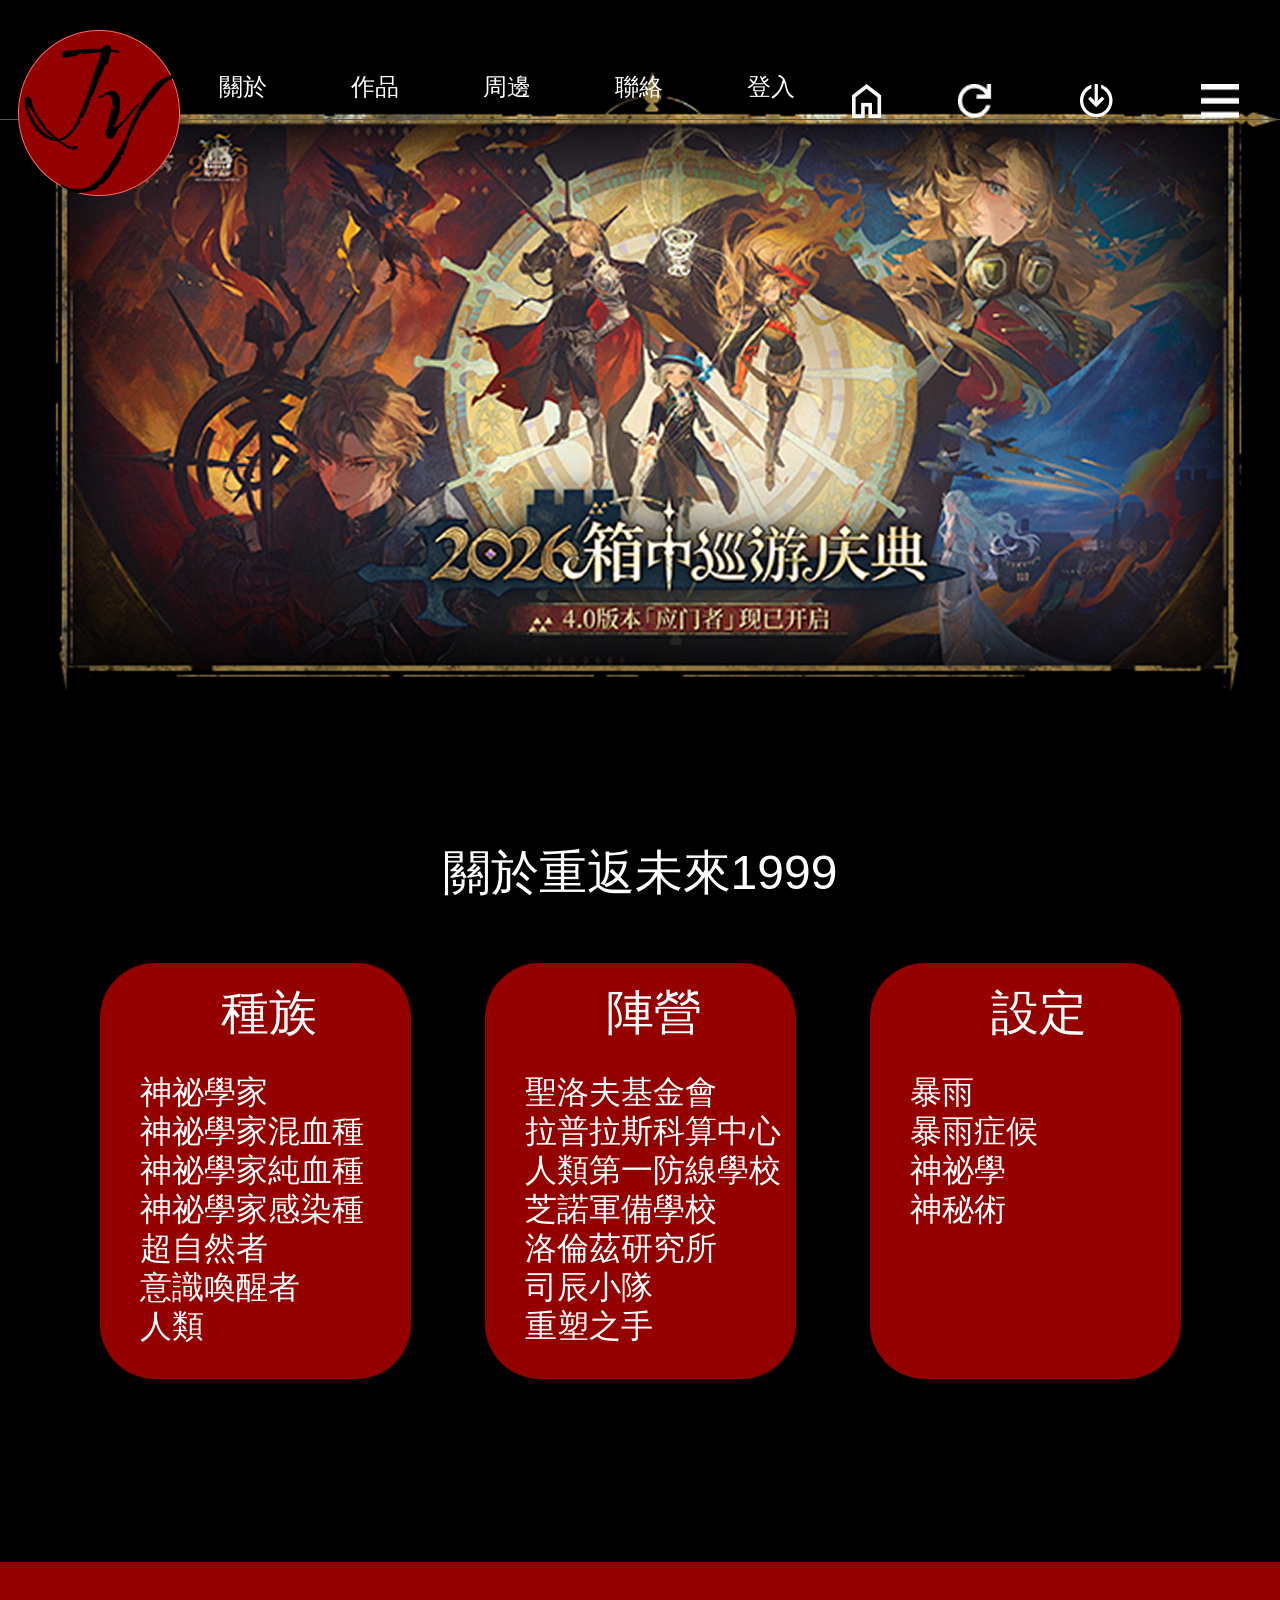
<file: index.html>
<!DOCTYPE html>
<html lang="zh-Hant">
<head>
  <meta charset="UTF-8">
  <meta name="viewport" content="width=device-width, initial-scale=1.0">
  <title>JY</title>
  <link rel="stylesheet" href="style.css">
</head>
<body>

  <header>
    <a class="logo" href="index.html" aria-label="JY 首頁">
      <img src="img/logo.png" alt="JY logo">
    </a>

    <nav aria-label="主選單">
      <ul class="nav-links">
        <li><a href="#">關於</a></li>
        <li><a href="#">作品</a></li>
        <li><a href="#">周邊</a></li>
        <li><a href="#">聯絡</a></li>
        <li><a href="#">登入</a></li>
      </ul>

      <ul class="nav-icons">
        <li><a href="index.html" aria-label="首頁"><img src="img/home.png" alt="首頁"></a></li>
        <!-- 注意:實際圖形與檔名相反 → download.png 是「重新整理」箭頭、menu.png 是「下載」、refresh.png 是「漢堡選單」 -->
        <li><a href="#" aria-label="重新整理"><img src="img/download.png" alt="重新整理"></a></li>
        <li><a href="#" aria-label="下載"><img src="img/menu.png" alt="下載"></a></li>
        <li><a href="#" aria-label="選單"><img src="img/refresh.png" alt="選單"></a></li>
      </ul>
    </nav>
  </header>

  <main class="home">
    <!-- Banner:上緣與 header 重疊,與設計圖相同 -->
    <section class="banner">
      <img src="img/banner.png" alt="2026 箱中巡遊慶典 4.0版本「應門者」現已開啟">
    </section>

    <!-- 內容範圍區域(原稿紅框僅為範圍標示,不顯示) -->
    <section class="content about">
      <h1>關於重返未來1999</h1>

      <div class="cards">
        <article class="card">
          <h2>種族</h2>
          <ul>
            <li>神祕學家</li>
            <li>神祕學家混血種</li>
            <li>神祕學家純血種</li>
            <li>神祕學家感染種</li>
            <li>超自然者</li>
            <li>意識喚醒者</li>
            <li>人類</li>
          </ul>
        </article>

        <article class="card">
          <h2>陣營</h2>
          <ul>
            <li>聖洛夫基金會</li>
            <li>拉普拉斯科算中心</li>
            <li>人類第一防線學校</li>
            <li>芝諾軍備學校</li>
            <li>洛倫茲研究所</li>
            <li>司辰小隊</li>
            <li>重塑之手</li>
          </ul>
        </article>

        <article class="card">
          <h2>設定</h2>
          <ul>
            <li>暴雨</li>
            <li>暴雨症候</li>
            <li>神祕學</li>
            <li>神秘術</li>
          </ul>
        </article>
      </div>
    </section>
  </main>

  <footer></footer>

</body>
</html>
</file>
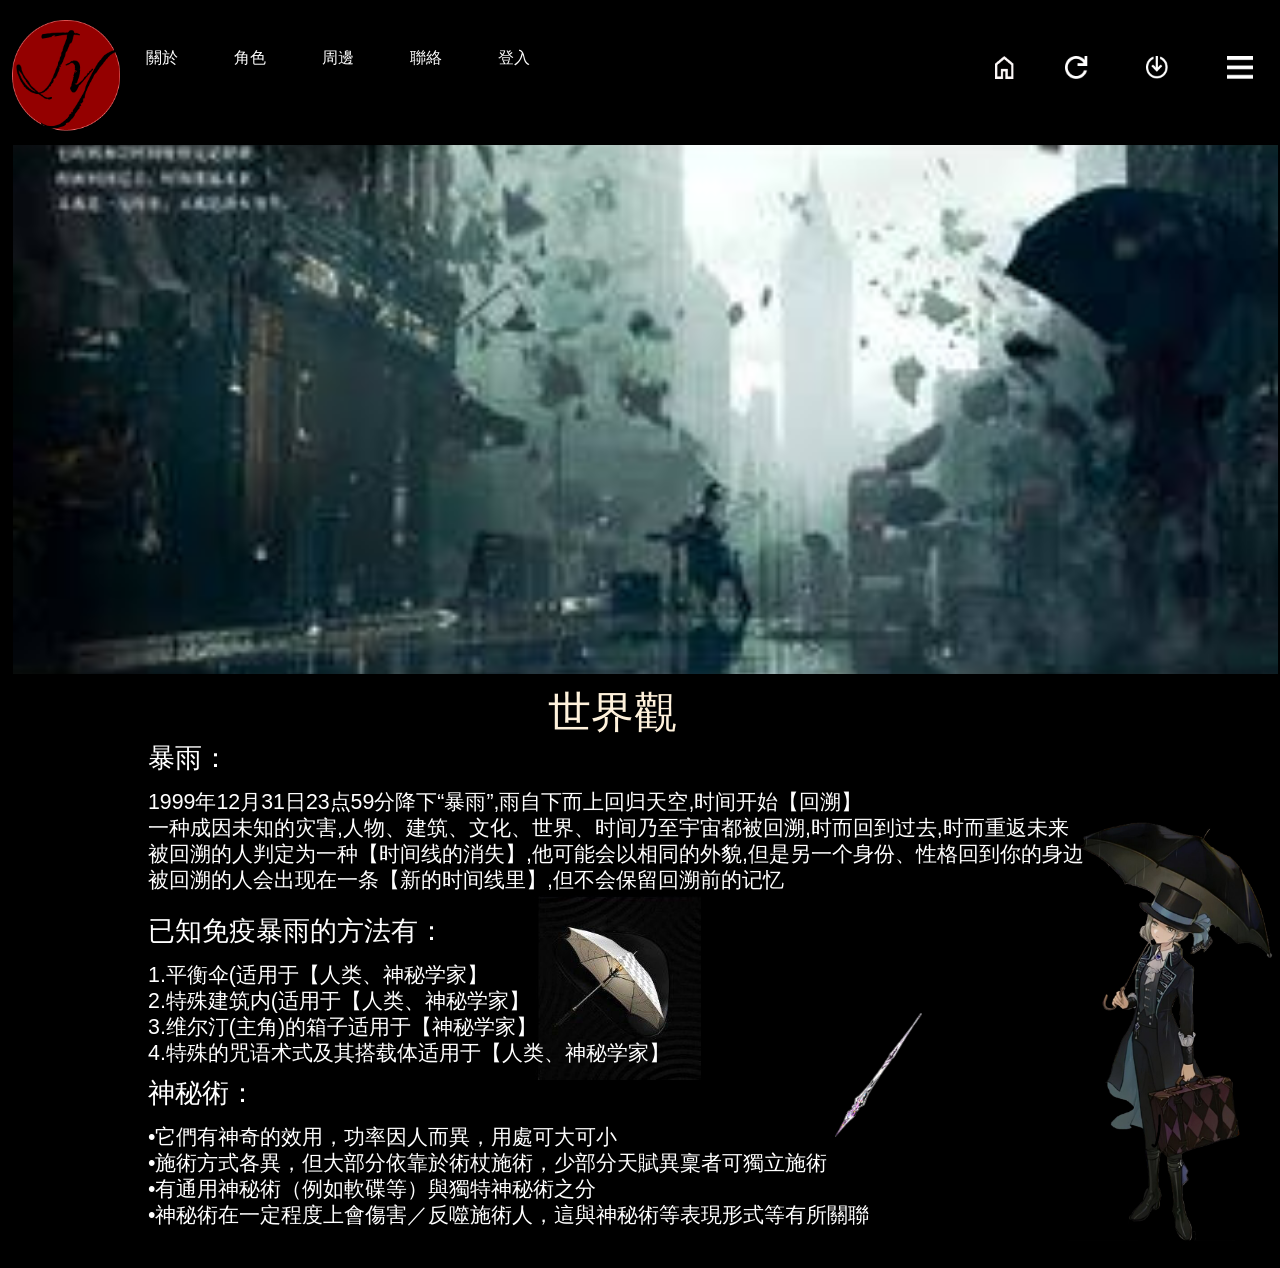
<file: web01.html>
<!DOCTYPE html>
<html lang="zh-Hant">
<head>
  <meta charset="UTF-8">
  <meta name="viewport" content="width=device-width, initial-scale=1.0">
  <title>世界觀</title>
  <link rel="stylesheet" href="style.css">
</head>
<body class="page-web01">

  <div class="web01-stage">

  <header>
    <a class="logo" href="index.html" aria-label="JY 首頁">
      <img src="img/logo.png" alt="JY logo">
    </a>

    <nav aria-label="主選單">
      <ul class="nav-links">
        <li><a href="#">關於</a></li>
        <li><a href="#">角色</a></li>
        <li><a href="#">周邊</a></li>
        <li><a href="#">聯絡</a></li>
        <li><a href="#">登入</a></li>
      </ul>

      <ul class="nav-icons">
        <li><a href="index.html" aria-label="首頁"><img src="img/home.png" alt="首頁"></a></li>
        <!-- 注意:實際圖形與檔名相反 → download.png 是「重新整理」、menu.png 是「下載」、refresh.png 是「漢堡選單」 -->
        <li><a href="#" aria-label="重新整理"><img src="img/download.png" alt="重新整理"></a></li>
        <li><a href="#" aria-label="下載"><img src="img/menu.png" alt="下載"></a></li>
        <li><a href="#" aria-label="選單"><img src="img/refresh.png" alt="選單"></a></li>
      </ul>
    </nav>
  </header>

  <main class="web01">
    <!-- 上方橫幅圖 -->
    <img class="web01-pic web01-banner" src="img/images.jpg" alt="暴雨中的城市街景">

    <!-- 文字區:中間偏左,標題置中 -->
    <section class="web01-text">
      <h1>世界觀</h1>

      <h2>暴雨：</h2>
      <p>
        1999年12月31日23点59分降下“暴雨”,雨自下而上回归天空,时间开始【回溯】<br>
        一种成因未知的灾害,人物、建筑、文化、世界、时间乃至宇宙都被回溯,时而回到过去,时而重返未来<br>
        被回溯的人判定为一种【时间线的消失】,他可能会以相同的外貌,但是另一个身份、性格回到你的身边<br>
        被回溯的人会出现在一条【新的时间线里】,但不会保留回溯前的记忆
      </p>

      <h2>已知免疫暴雨的方法有：</h2>
      <ol>
        <li>平衡伞(适用于【人类、神秘学家】</li>
        <li>特殊建筑内(适用于【人类、神秘学家】</li>
        <li>维尔汀(主角)的箱子适用于【神秘学家】</li>
        <li>特殊的咒语术式及其搭载体适用于【人类、神秘学家】</li>
      </ol>

      <h2>神秘術：</h2>
      <ul>
        <li>它們有神奇的效用，功率因人而異，用處可大可小</li>
        <li>施術方式各異，但大部分依靠於術杖施術，少部分天賦異稟者可獨立施術</li>
        <li>有通用神秘術（例如軟碟等）與獨特神秘術之分</li>
        <li>神秘術在一定程度上會傷害／反噬施術人，這與神秘術等表現形式等有所關聯</li>
      </ul>
    </section>

    <!-- 文字中間的小圖:傘、術杖 -->
    <img class="web01-pic web01-umbrella" src="img/i-img283x283-178443569158533nrny.jpg" alt="平衡傘">
    <img class="web01-pic web01-staff" src="img/images2.png" alt="術杖">

    <!-- 右下角角色立繪 -->
    <img class="web01-pic web01-character" src="img/22222.jpg" alt="維爾汀角色立繪">
  </main>

  </div>

  <footer></footer>

</body>
</html>
</file>
<file: style.css>
/* ===== 基本設定 ===== */
:root {
  --bg: #000000;          /* 頁面背景:黑 */
  --brand-red: #940000;   /* Logo 圓形與 footer 同色 */
  --text: #ffffff;        /* 文字與圖示:白 */
  --cream: #fff2dc;       /* 世界觀頁標題:米白 */
  --line: #555555;        /* header 底線 */
}

* {
  margin: 0;
  padding: 0;
  box-sizing: border-box;
}

html {
  height: 100%;
}

body {
  display: flex;
  flex-direction: column;
  min-height: 100vh;
  background: var(--bg);
  color: var(--text);
  font-family: "Noto Sans TC", "Microsoft JhengHei", "PingFang TC", sans-serif;
}

a {
  color: inherit;
  text-decoration: none;
}

ul {
  list-style: none;
}

/* ===== header ===== */
header {
  position: relative;
  flex-shrink: 0;          /* 內容超出時不被壓縮 */
  height: 120px;
  background: transparent; /* 與黑色頁面同色,讓 banner 上緣可延伸到 header 內 */
  border-bottom: 1px solid var(--line);
  z-index: 10;
}

/* Logo:圓形下緣超出 header(對應原稿) */
.logo {
  position: absolute;
  left: 18px;
  top: 30px;
  width: 172px;
  height: 166px;
  overflow: hidden;      /* 裁掉 logo.png 上方與右側的透明留白 */
}

.logo img {
  display: block;
  max-width: none;       /* 避免被縮小,保持原尺寸(圓形直徑約 160px) */
  width: 457px;
  height: 329px;
  margin-top: -30px;     /* logo.png 上方有 30px 透明留白 */
}

/* ===== nav ===== */
nav {
  position: absolute;
  inset: 0;
}

.nav-links {
  position: absolute;
  left: 219px;
  top: 72px;
  display: flex;
  gap: 84px;
  font-size: 24px;
  line-height: 30px;
}

.nav-links a:hover,
.nav-links a:focus-visible {
  color: #ff4d4d;
}

.nav-icons {
  position: absolute;
  right: 41px;
  top: 84px;
  display: flex;
  align-items: flex-end;
  gap: 88px;
}

.nav-icons li:first-child {
  margin-right: -12px;   /* 微調首頁圖示位置以貼近設計圖 */
}

.nav-icons img {
  display: block;
  max-width: none;
  height: 34px;
  width: auto;
}

.nav-icons a:hover img,
.nav-icons a:focus-visible img {
  opacity: 0.7;
}

/* ===== main ===== */
main {
  flex: 1;
  display: flex;
  justify-content: center;
  align-items: flex-start;
  padding-top: 128px;    /* 內容區距 header 約 128px */
  padding-bottom: 134px; /* 內容區距 footer 約 134px */
}

.content {
  width: 1080px;
  max-width: 90%;
  min-height: 636px;
  border: none;          /* 原稿紅框僅標示範圍,不顯示 */
}

/* ===== footer ===== */
footer {
  flex-shrink: 0;
  height: 62px;
  background: var(--brand-red);
}

/* ===== 首頁 index.html ===== */
main.home,
main.world {
  flex-direction: column;
  align-items: center;
  justify-content: flex-start;
  padding-top: 0;
  padding-bottom: 131px;
}

/* Banner:原圖 1920×1022,上緣往上延伸 80px 與 header 重疊 */
.banner {
  width: 100%;
  max-width: 1920px;
  margin-top: -80px;
}

.banner img {
  display: block;
  width: 100%;
  height: auto;
}

/* 內容範圍(框線不顯示) */
.about {
  width: 1147px;
  max-width: 94%;
  min-height: 0;
  margin-top: 74px;
  padding: 50px 30px 52px;
}

.about h1 {
  margin-bottom: 62px;
  font-size: 48px;
  font-weight: 400;
  line-height: 56px;
  text-align: center;
}

.cards {
  display: flex;
  flex-wrap: wrap;
  justify-content: center;
  gap: 40px 74px;
}

.card {
  width: 311px;
  min-height: 416px;
  padding: 22px 12px 30px 40px;
  background: var(--brand-red);
  border-radius: 55px;
}

.card h2 {
  margin-bottom: 32px;
  font-size: 48px;
  font-weight: 400;
  line-height: 56px;
  text-align: center;
}

.card li {
  font-size: 32px;
  line-height: 39px;
}

/* ===== 世界觀頁 web01.html ===== */
main.world {
  display: block;
  padding-top: 10px;
  padding-bottom: 114px;
}

/* Banner:位於 header 下方,置中 */
.banner-storm {
  width: 1792px;
  max-width: calc(100% - 32px);
  margin: 0 auto;
}

.banner-storm img {
  display: block;
  width: 100%;
  height: auto;
}

/* 內容範圍(框線不顯示):左側文字、右側角色圖 */
.world-wrap {
  position: relative;
  width: 1536px;
  max-width: calc(100% - 32px);
  margin: 27px 0 0 max(16px, calc(50% - 617px));
}

.world-text {
  width: 1152px;
  max-width: 100%;
}

.world-text h1 {
  margin-bottom: -15px;           /* 標題與「暴雨:」些微重疊,對應設計圖 */
  font-size: 64px;
  font-weight: 400;
  line-height: 1;
  text-align: center;
  color: var(--cream);
}

.world-text section {
  position: relative;
  display: flow-root;             /* 讓內部上下邊距不外洩,裝飾圖定位才準確 */
}

.world-text h2 {
  margin: 9px 0 6px;
  font-size: 34px;
  font-weight: 400;
  line-height: 40px;
}

.world-text p {
  font-size: 24px;
  line-height: 29px;
}

.world-text ol,
.world-text ul {
  font-size: 21px;
  line-height: 27px;
}

.world-text ol {
  list-style: decimal inside;     /* 編號貼齊左緣 */
}

.world-text ul {
  padding-left: 8px;
}

.world-text ul li::before {
  content: "•";
}

/* 裝飾圖:放在文字後方 */
.decor {
  position: absolute;
  z-index: 0;
  max-width: none;
}

.world-text h2,
.world-text p,
.world-text li {
  position: relative;
  z-index: 1;
}

.decor-umbrella {
  top: -43px;            /* 圖檔四周有黑邊,放大後讓可見部分對齊設計圖 */
  left: 435px;
  width: 235px;
}

.decor-wand {
  top: -46px;
  left: 733px;
  width: 101px;
}

/* 角色圖:靠右 */
.world-figure {
  position: absolute;
  top: -8px;
  right: 10px;
  width: 315px;
}

.world-figure img {
  display: block;
  width: 100%;
  max-width: none;
  height: auto;
}

/* 視窗較窄時,角色圖移到文字下方,裝飾圖隱藏 */
@media (max-width: 1300px) {
  .world-wrap {
    margin-left: auto;
    margin-right: auto;
  }

  .world-figure {
    position: static;
    margin: 32px auto 0;
  }

  .decor {
    display: none;
  }
}

/* ===== 世界觀頁 web01.html ===== */
main.world {
  padding-bottom: 103px;
}

/* Banner 不與 header 重疊,高度固定在版面圖的留白範圍內 */
main.world .banner {
  margin-top: 0;
  height: 980px;
}

main.world .banner img {
  height: 100%;
  object-fit: cover;
  object-position: center;
}

/* 內容範圍(框線不顯示):以此區塊為定位基準 */
.worldview {
  position: relative;
  width: 100%;
  max-width: 1920px;
  height: 650px;
  margin-top: 40px;
  padding: 0;
}

.worldview h1 {
  position: absolute;
  top: 0;
  left: 0;
  right: 0;
  font-size: 64px;
  font-weight: 400;
  line-height: 76px;
  text-align: center;
  color: #fdf3e1;       /* 淡奶油白,與設計圖標題相同 */
}

/* 文字區 */
.lore {
  position: absolute;
  top: 54px;
  left: 17.9%;
  width: 56%;
  z-index: 1;           /* 文字壓在圖片上方 */
}

.lore h2 {
  margin-bottom: 3px;
  font-size: 36px;
  font-weight: 400;
  line-height: 44px;
}

.lore h3 {
  margin-top: 9px;
  margin-bottom: 9px;
  font-size: 32px;
  font-weight: 400;
  line-height: 40px;
}

.lore h3 + ul {
  margin-bottom: 0;
}

.lore ol + h3 {
  margin-top: 7px;
  margin-bottom: 5px;
}

.lore p {
  font-size: 24px;
  line-height: 29px;
}

.lore ol,
.lore ul {
  font-size: 22px;
  line-height: 27px;
  list-style-position: inside;
}

.lore ul {
  list-style-type: "•";
}

.lore ul li {
  padding-left: 8px;
  text-indent: -8px;
}

/* 圖片 */
.worldview img {
  position: absolute;
  z-index: 0;
  max-width: none;
}

.wv-umbrella {
  top: 168px;           /* 原圖四周有黑邊,位置已扣除 */
  left: 40.6%;
  width: 233px;
  height: auto;
}

.wv-staff {
  top: 317px;
  left: 55.9%;
  height: 155px;
  width: auto;
}

.wv-character {
  top: -14px;           /* 原圖四周有黑邊,位置已扣除 */
  left: 80.9%;
  width: 316px;
  height: auto;
}

/* ===== 世界觀頁 web01.html(類別皆以 web01 開頭,避免與其他頁面規則衝突) =====
   以 1920px 設計稿為基準:--u 代表設計稿的 1px。
   視窗 ≥ 1920px:--u = 1px,整個版面置中;視窗較窄:等比縮小。 */
.page-web01 {
  container-type: inline-size;   /* 讓 cqw 以頁面寬度(不含捲軸)計算 */
}

.web01-stage {
  --u: min(1px, calc(100cqw / 1920));
  position: relative;
  flex-shrink: 0;
  width: calc(1920 * var(--u));
  margin: 0 auto;
}

/* header / nav(只影響此頁) */
.page-web01 header {
  height: calc(120 * var(--u));
  border-bottom: none;           /* 此頁參考圖 header 沒有底線 */
}

.page-web01 .logo {
  left: calc(18 * var(--u));
  top: calc(30 * var(--u));
  width: calc(172 * var(--u));
  height: calc(166 * var(--u));
}

.page-web01 .logo img {
  width: calc(457 * var(--u));
  height: calc(329 * var(--u));
  margin-top: calc(-30 * var(--u));
}

.page-web01 .nav-links {
  left: calc(219 * var(--u));
  top: calc(72 * var(--u));
  gap: calc(84 * var(--u));
  font-size: calc(24 * var(--u));
  line-height: calc(30 * var(--u));
}

.page-web01 .nav-icons {
  right: calc(41 * var(--u));
  top: calc(84 * var(--u));
  gap: calc(88 * var(--u));
}

.page-web01 .nav-icons li:first-child {
  margin-right: calc(-12 * var(--u));
}

.page-web01 .nav-icons img {
  height: calc(34 * var(--u));
}

.page-web01 footer {
  height: calc(62 * var(--u));
  background: var(--bg);         /* 此頁參考圖底部為黑色 */
}

/* main:圖片與文字一律以 main 為基準絕對定位 */
main.web01 {
  position: relative;
  display: block;
  height: calc(1782 * var(--u));
  padding: 0;
}

.web01-pic {
  position: absolute;
  display: block;
  max-width: none;
}

/* 上方橫幅(images.jpg 原圖僅 300×167,放大到滿版會偏模糊) */
.web01-banner {
  left: calc(19 * var(--u));
  top: calc(98 * var(--u));
  width: calc(1898 * var(--u));
  height: calc(793 * var(--u));
  object-fit: cover;
  object-position: center;
}

/* 文字區:緊接在橫幅下方,靠左 */
.web01-text {
  position: absolute;
  top: calc(921 * var(--u));
  left: calc(222 * var(--u));
  width: calc(1460 * var(--u));
  z-index: 1;                    /* 文字壓在小圖上方 */
}

.web01-text h1 {
  margin-right: calc(66 * var(--u));   /* 讓標題中心對齊參考圖 */
  font-size: calc(64 * var(--u));
  font-weight: 400;
  line-height: calc(56 * var(--u));
  text-align: center;
  color: var(--cream);
}

.web01-text h2 {
  margin: calc(16 * var(--u)) 0 calc(23 * var(--u));
  font-size: calc(40 * var(--u));
  font-weight: 400;
  line-height: calc(48 * var(--u));
}

.web01-text p + h2 {
  margin-top: calc(32 * var(--u));
}

.web01-text p,
.web01-text ol,
.web01-text ul {
  font-size: calc(32 * var(--u));
  line-height: calc(39 * var(--u));
}

.web01-text ol,
.web01-text ul {
  list-style: none;
}

.web01-text ol {
  counter-reset: web01-item;
}

.web01-text ol li::before {
  counter-increment: web01-item;
  content: counter(web01-item) ".";
}

.web01-text ul li::before {
  content: "•";
  font-family: Arial, "Helvetica Neue", sans-serif;   /* 避免 CJK 字型的寬版圓點 */
}

/* 文字中間的小圖(圖檔四周有黑邊,位置已扣除) */
.web01-umbrella {
  left: calc(728 * var(--u));
  top: calc(1177 * var(--u));
  width: calc(323 * var(--u));
  height: auto;
}

.web01-staff {
  left: calc(1252 * var(--u));
  top: calc(1394 * var(--u));
  height: calc(197 * var(--u));
  width: auto;
}

/* 右下角角色立繪 */
.web01-character {
  left: calc(1602 * var(--u));
  top: calc(1099 * var(--u));
  width: calc(314 * var(--u));
  height: auto;
}

/* ===== 種族頁 web02.html(類別皆以 web02 開頭,避免與其他頁面規則衝突) =====
   以 1920px 設計稿為基準:--u 代表設計稿的 1px。
   視窗 ≥ 1920px:--u = 1px,整個版面置中;視窗較窄:等比縮小。 */
.page-web02 {
  container-type: inline-size;   /* 讓 cqw 以頁面寬度(不含捲軸)計算 */
}

.web02-stage {
  --u: min(1px, calc(100cqw / 1920));
  position: relative;
  flex-shrink: 0;
  width: calc(1920 * var(--u));
  margin: 0 auto;
}

/* header / nav(只影響此頁) */
.page-web02 header {
  height: calc(120 * var(--u));
  border-bottom: none;           /* 此頁參考圖 header 沒有底線 */
}

.page-web02 .logo {
  left: calc(18 * var(--u));
  top: calc(30 * var(--u));
  width: calc(172 * var(--u));
  height: calc(166 * var(--u));
}

.page-web02 .logo img {
  width: calc(457 * var(--u));
  height: calc(329 * var(--u));
  margin-top: calc(-30 * var(--u));
}

.page-web02 .nav-links {
  left: calc(219 * var(--u));
  top: calc(72 * var(--u));
  gap: calc(84 * var(--u));
  font-size: calc(24 * var(--u));
  line-height: calc(30 * var(--u));
}

.page-web02 .nav-icons {
  right: calc(41 * var(--u));
  top: calc(84 * var(--u));
  gap: calc(88 * var(--u));
}

.page-web02 .nav-icons li:first-child {
  margin-right: calc(-12 * var(--u));
}

.page-web02 .nav-icons img {
  height: calc(34 * var(--u));
}

.page-web02 footer {
  height: calc(62 * var(--u));
  background: var(--brand-red);  /* 此頁參考圖底部為紅色 */
}

/* main:圖片與文字一律以 main 為基準絕對定位(main 高度 = 3495 - 120 - 62) */
main.web02 {
  position: relative;
  display: block;
  height: calc(3313 * var(--u));
  padding: 0;
}

.web02-pic {
  position: absolute;
  display: block;
  max-width: none;
}

/* 上方橫幅 */
.web02-banner {
  left: calc(125 * var(--u));
  top: calc(16 * var(--u));
  width: calc(1669 * var(--u));
  height: calc(790 * var(--u));
}

.web02-title {
  position: absolute;
  left: calc(282 * var(--u));
  top: calc(880 * var(--u));
  font-size: calc(64 * var(--u));
  font-weight: 400;
  line-height: calc(76 * var(--u));
  color: var(--cream);
}

/* 各段文字:--top/--hx 是小標題位置,--px 是內文左緣,--gap 是小標題與內文的距離 */
.web02-item {
  position: absolute;
  z-index: 1;                    /* 文字壓在圖片上方 */
  left: calc(var(--hx) * var(--u));
  top: calc(var(--top) * var(--u));
  white-space: nowrap;
  text-spacing-trim: space-all;  /* 全形標點不縮排,與參考圖的標點間距一致 */
}

.web02-item h2 {
  margin-bottom: calc(var(--gap) * var(--u));
  font-size: calc(48 * var(--u));
  font-weight: 400;
  line-height: calc(60 * var(--u));
  color: var(--cream);           /* 小標題為米白色 */
}

.web02-item p,
.web02-item ul {
  margin-left: calc((var(--px) - var(--hx)) * var(--u));
  font-size: calc(36 * var(--u));
  line-height: calc(44 * var(--u));
}

.web02-i6 p,
.web02-i7 ul {
  font-size: calc(32 * var(--u));
  line-height: calc(39.5 * var(--u));
}

.web02-item ul {
  list-style: none;
}

.web02-item ul li::before {
  content: "•";
  margin: 0 calc(5 * var(--u)) 0 calc(2 * var(--u));
  line-height: 0;                /* 圓點不影響行高 */
  font-family: Arial, "Helvetica Neue", sans-serif;   /* 避免 CJK 字型的寬版圓點 */
}

.web02-i1 { --top: 1026; --hx: 270; --px: 270; --gap: 14; }
.web02-i2 { --top: 1310; --hx: 270; --px: 282; --gap: 32; }
.web02-i3 { --top: 1657; --hx: 282; --px: 282; --gap: 34; }
.web02-i4 { --top: 1982; --hx: 270; --px: 270; --gap: 34; }
.web02-i5 { --top: 2271; --hx: 282; --px: 282; --gap: 33; }
.web02-i6 { --top: 2586; --hx: 282; --px: 282; --gap: 0; }
.web02-i7 { --top: 2792; --hx: 292; --px: 292; --gap: 30; }

/* 各種族角色圖(圖框固定尺寸,多出的部分由上緣對齊裁掉) */
.web02-knight {
  left: calc(1255 * var(--u));
  top: calc(1070 * var(--u));
  width: calc(427 * var(--u));
  height: auto;
}

.web02-man {
  left: calc(1085 * var(--u));
  top: calc(1405 * var(--u));
  width: calc(506 * var(--u));
  height: auto;
}

.web02-girl {
  left: calc(1224 * var(--u));
  top: calc(1784 * var(--u));
  width: calc(320 * var(--u));
  height: calc(275 * var(--u));
  object-fit: cover;
  object-position: top;
}

.web02-ufo {
  left: calc(1240 * var(--u));
  top: calc(2065 * var(--u));
  width: calc(285 * var(--u));
  height: calc(305 * var(--u));
  object-fit: cover;
  object-position: top;
}

.web02-hooded {
  left: calc(1257 * var(--u));
  top: calc(2387 * var(--u));
  width: calc(286 * var(--u));
  height: calc(251 * var(--u));
  object-fit: cover;
  object-position: top;
}

/* 左下、右下角色立繪 */
.web02-red {
  left: calc(20 * var(--u));
  top: calc(2546 * var(--u));
  width: calc(233 * var(--u));
  height: auto;
}

.web02-vertin {
  left: calc(1627 * var(--u));
  top: calc(2649 * var(--u));
  width: calc(286 * var(--u));
  height: auto;
}
</file>
